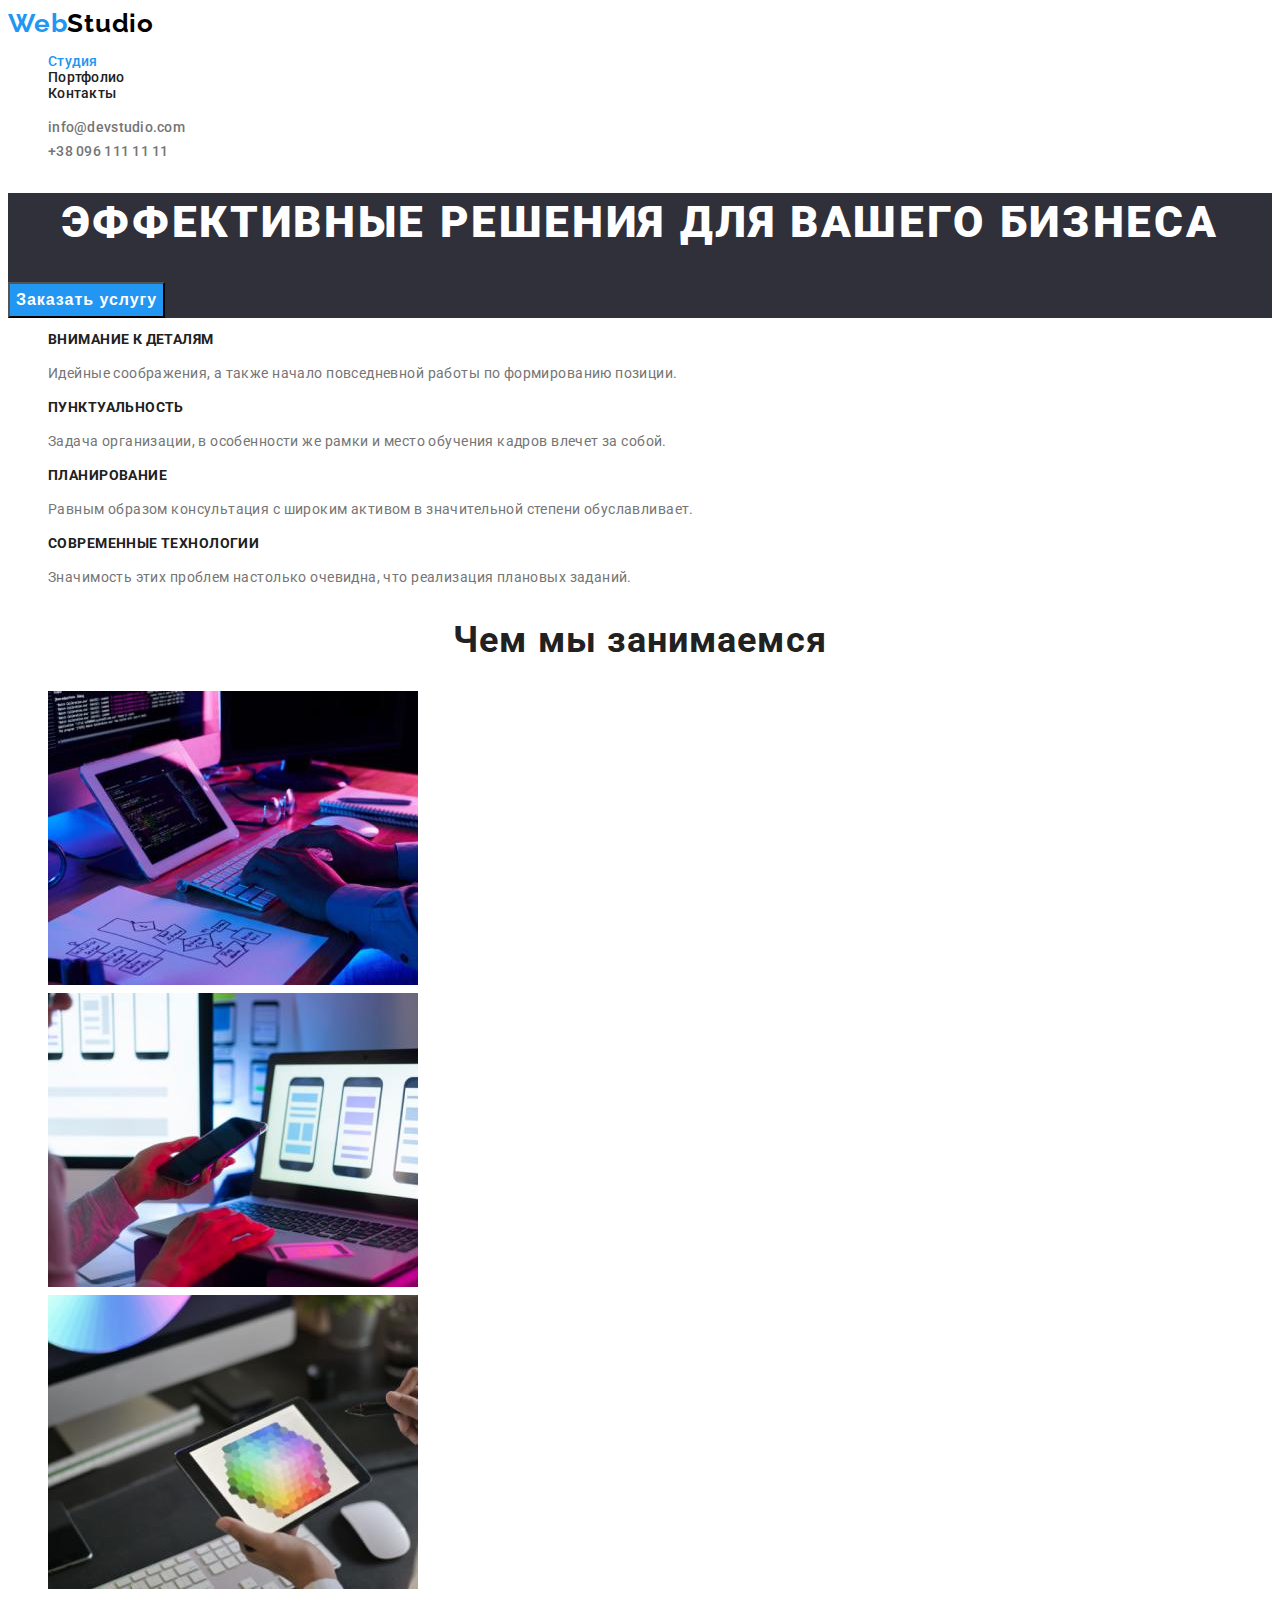
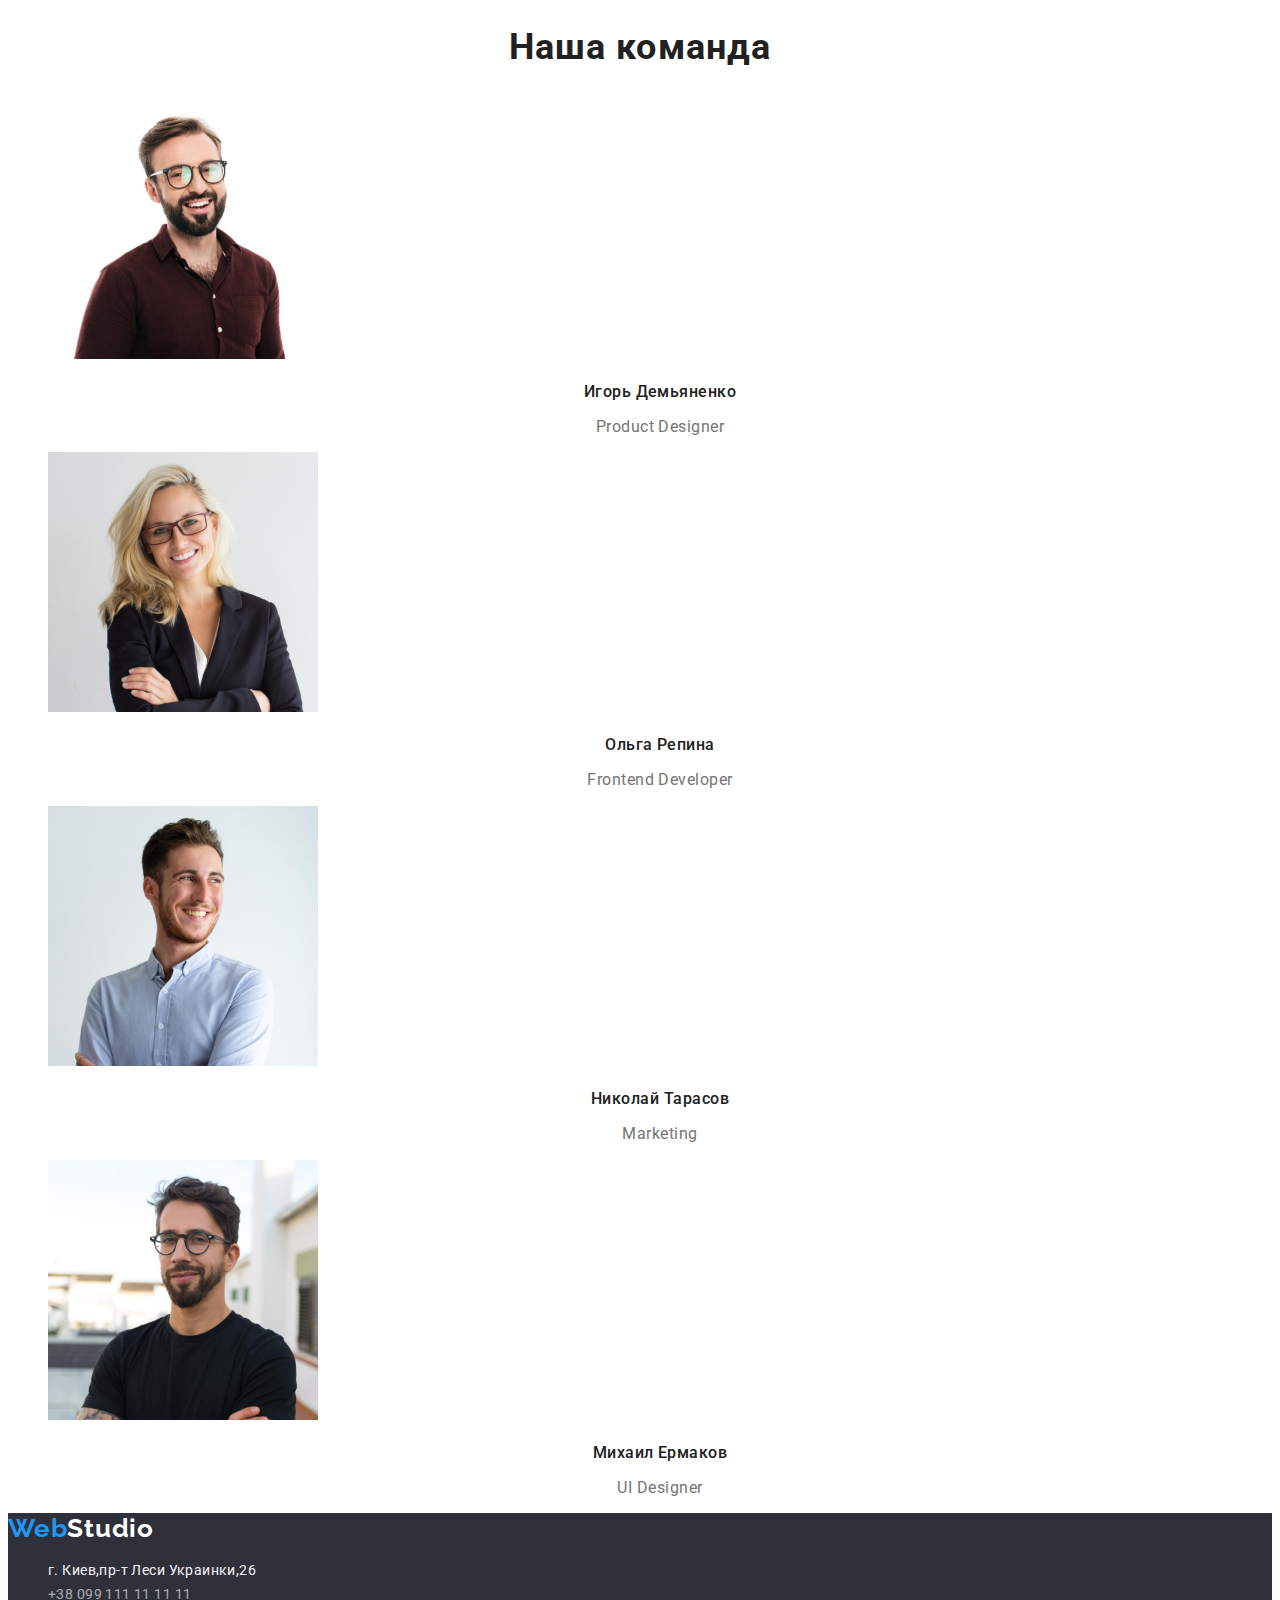
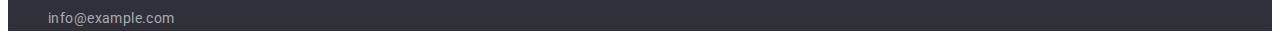
<file: index.html>
<!DOCTYPE html>
<html lang="ru">
  <head>
    <link
      rel="stylesheet"
      href="https://cdnjs.cloudflare.com/ajax/libs/modern-normalize/1.1.0/modern-normalize.min.css"
      integrity="sha512-wpPYUAdjBVSE4KJnH1VR1HeZfpl1ub8YT/NKx4PuQ5NmX2tKuGu6U/JRp5y+Y8XG2tV+wKQpNHVUX03MfMFn9Q=="
      crossorigin="anonymous"
      referrerpolicy="no-referrer"
    />
    <link rel="preconnect" href="https://fonts.googleapis.com" />
    <link rel="preconnect" href="https://fonts.gstatic.com" crossorigin />
    <link
      href="https://fonts.googleapis.com/css2?family=Raleway:wght@700&family=Roboto:ital,wght@0,500;1,400;1,700;1,900&display=swap"
      rel="stylesheet"
    />
    <meta charset="UTF-8" />
    <meta http-equiv="X-UA-Compatible" content="IE=edge" />
    <meta name="viewport" content="width=device-width, initial-scale=1.0" />
    <title>Студия</title>
    <link rel="stylesheet" href="./css/styles.css" />
  </head>
  <body>
    <!-- Шапка страницы -->
    <header>
      <nav>
        <!-- Логотип - это ссылка -->
        <a href="./index.html" lang="en" class="logo link">
          <span class="logo-web">Web</span>Studio
        </a>
        <!-- Навигация на другие страницы -->
        <ul class="site-navig list">
          <li><a href="./index.html" class="link current">Студия</a></li>
          <li><a href="./portfolio.html" class="link">Портфолио</a></li>
          <li><a href="/contacts" class="link">Контакты</a></li>
        </ul>
      </nav>
      <ul class="auth-navig list">
        <li>
          <!-- Ссылка на адрес электронной почты  -->
          <a href="mailto:info@devstudio.com" class="link">
            info@devstudio.com
          </a>
        </li>
        <li>
          <!-- Ссылка на телефонный номер -->
          <a href="tel:+380961111111" class="link"> +38 096 111 11 11 </a>
        </li>
      </ul>
    </header>

    <!-- Уникальный контент страницы -->
    <main>
      <!--Блок Герой -->
      <section class="hero">
        <h1 class="hero-title">Эффективные решения для вашего бизнеса</h1>
        <!--Кнопка "Заказать услугу"-->
        <button type="button" class="button-hero">Заказать услугу</button>
      </section>

      <!-- Скрытый заголовок - Особенности-->
      <section class="sections">
        <h2 hidden>Особенности нашей студии</h2>
        <ul class="list">
          <li>
            <h3 class="sections-title-feature">Внимание к деталям</h3>
            <p>
              Идейные соображения, а также начало повседневной работы по
              формированию позиции.
            </p>
          </li>
          <li>
            <h3 class="sections-title-feature">Пунктуальность</h3>
            <p>
              Задача организации, в особенности же рамки и место обучения кадров
              влечет за собой.
            </p>
          </li>
          <li>
            <h3 class="sections-title-feature">Планирование</h3>
            <p>
              Равным образом консультация с широким активом в значительной
              степени обуславливает.
            </p>
          </li>
          <li>
            <h3 class="sections-title-feature">Современные технологии</h3>
            <p>
              Значимость этих проблем настолько очевидна, что реализация
              плановых заданий.
            </p>
          </li>
        </ul>
      </section>

      <!--Чем мы занимаемся-->
      <section class="sections">
        <h2 class="sections-title-second">Чем мы занимаемся</h2>
        <ul class="list">
          <li>
            <img
              src="./images/img-1.jpg"
              alt="программист работает за столом в офисе  изображение крупным планом"
              width="370"
              height="294"
            />
          </li>
          <li>
            <img
              src="./images/img-2.jpg"
              alt="веб дизайнеры разработчики приложений для смартфонов-команда создает рабочий интерфейс для мобильных телефонов"
              width="370"
              height="294"
            />
          </li>
          <li>
            <img
              src="./images/img-3.jpg"
              alt="Креативный художник веб-дизайна с рабочим цветным выбором графическим планшетом_"
              width="370"
              height="294"
            />
          </li>
        </ul>
      </section>

      <!--Наша команда -->
      <section class="sections-team">
        <h2 class="sections-title-second">Наша команда</h2>
        <ul class="list">
          <li>
            <img
              src="./images/team-1.jpg"
              alt="дизайнер Игорь Демьяненко"
              width="270"
              height="260"
            />
            <h3 class="sections-title-team">Игорь Демьяненко</h3>
            <p lang="en">Product Designer</p>
          </li>
          <li>
            <img
              src="./images/team-2.jpg"
              alt=" фронтенд разработчик Ольга Репина"
              width="270"
              height="260"
            />
            <h3 class="sections-title-team">Ольга Репина</h3>
            <p lang="en">Frontend Developer</p>
          </li>
          <li>
            <img
              src="./images/team-3.jpg"
              alt="маркетолог Николай Тарасов"
              width="270"
              height="260"
            />
            <h3 class="sections-title-team">Николай Тарасов</h3>
            <p lang="en">Marketing</p>
          </li>
          <li>
            <img
              src="./images/team-4.jpg"
              alt="дизайнер Михаил Ермаков"
              width="270"
              height="260"
            />
            <h3 class="sections-title-team">Михаил Ермаков</h3>
            <p lang="en">UI Designer</p>
          </li>
        </ul>
      </section>
    </main>
    <!-- Подвал страницы -->
    <footer class="footer">
      <!-- Логотип - это ссылка -->
      <a href="./index.html" lang="en" class="logo-footer logo link">
        <span class="logo-web">Web</span>Studio
      </a>
      <!--Контакты-->
      <address>
        <ul class="list">
          <li>
            <!-- Адресс  -->
            <a
              href="https://www.google.com/maps/place/%D0%B1%D1%83%D0%BB.+%D0%9B%D0%B5%D1%81%D0%B8+%D0%A3%D0%BA%D1%80%D0%B0%D0%B8%D0%BD%D0%BA%D0%B8,+26,+%D0%9A%D0%B8%D0%B5%D0%B2,+02000/@50.4267107,30.5371847,18.04z/data=!4m5!3m4!1s0x40d4cf0e033ecbe9:0x57a4dffefec77da0!8m2!3d50.4265807!4d30.5383858"
              target="_blank"
              rel="noopenernoreferrer"
              class="adress-link link"
            >
              г. Киев,пр-т Леси Украинки,26
            </a>
          </li>
          <li class="footer-navig">
            <!-- Ссылка на телефонный номер -->
            <a href="tel:+380991111111" class="link"> +38 099 111 11 11 11 </a>
          </li>
          <li class="footer-navig">
            <!-- Ссылка на адрес электронной почты  -->
            <a href="mailto:info@example.com" class="link">
              info@example.com
            </a>
          </li>
        </ul>
      </address>
    </footer>
  </body>
</html>
</file>
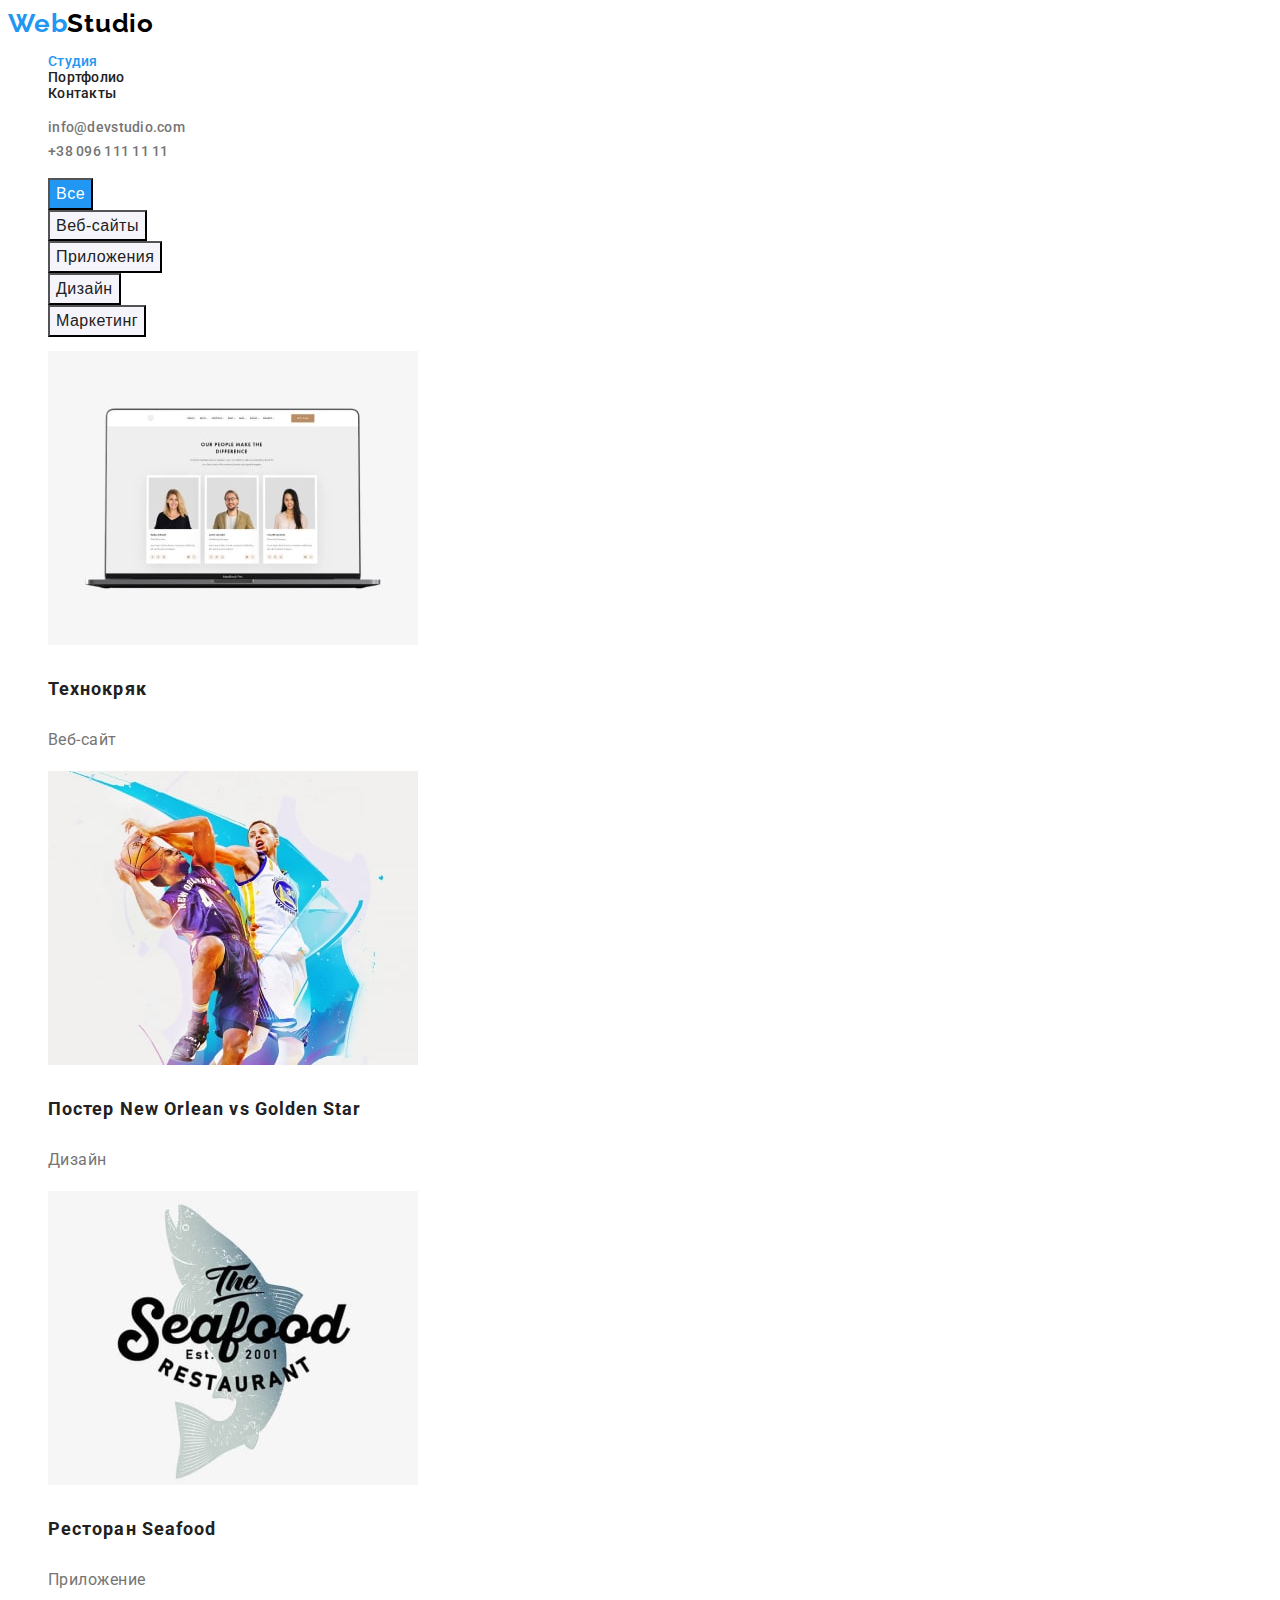
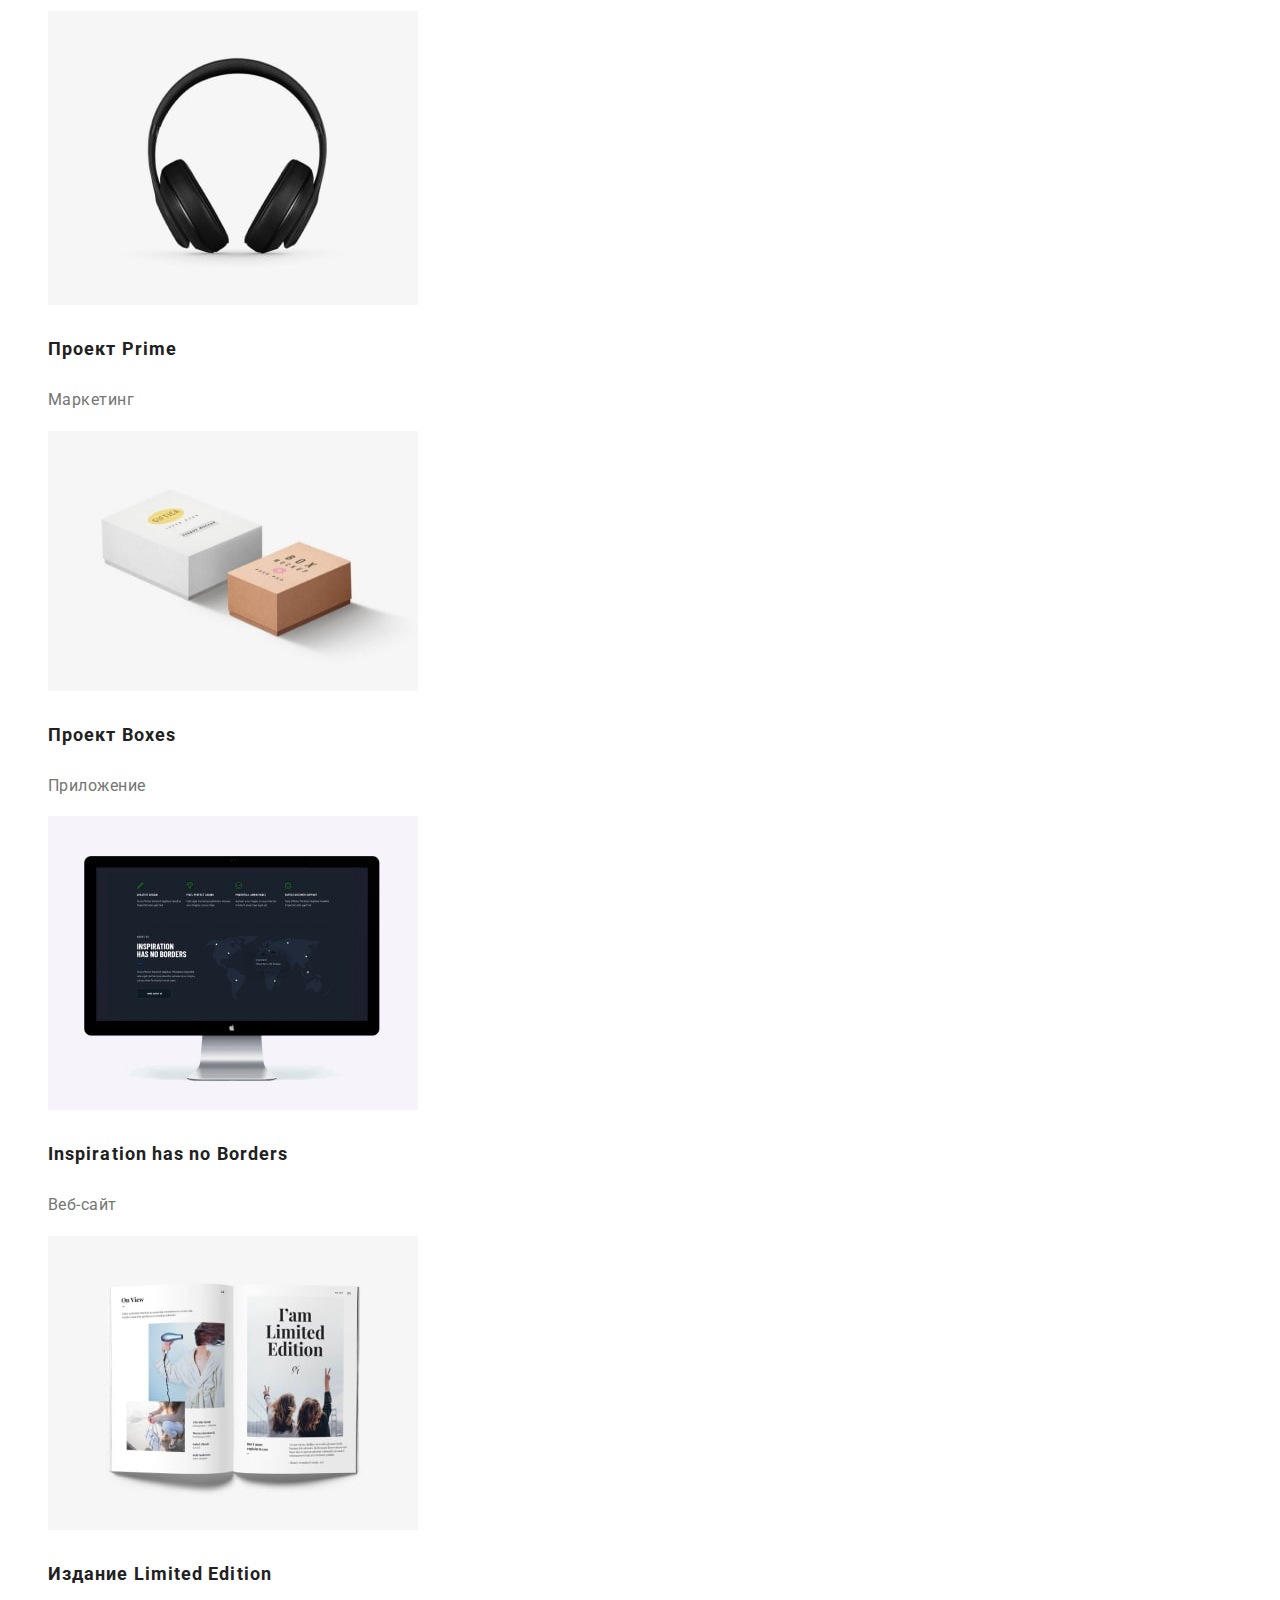
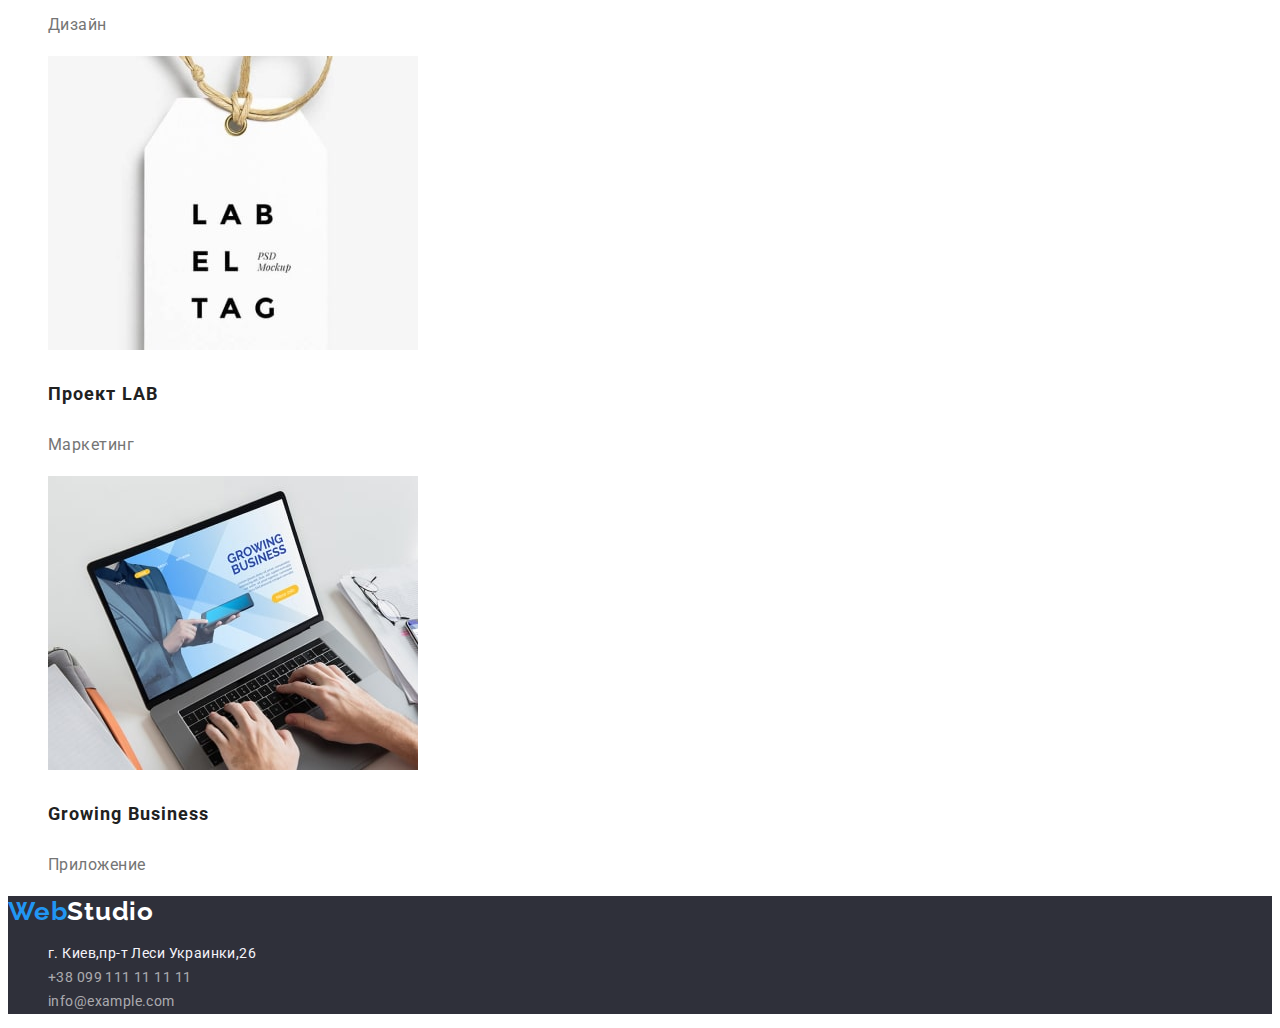
<file: portfolio.html>
<!DOCTYPE html>
<html lang="en">
  <head>
    <link
      rel="stylesheet"
      href="https://cdnjs.cloudflare.com/ajax/libs/modern-normalize/1.1.0/modern-normalize.min.css"
      integrity="sha512-wpPYUAdjBVSE4KJnH1VR1HeZfpl1ub8YT/NKx4PuQ5NmX2tKuGu6U/JRp5y+Y8XG2tV+wKQpNHVUX03MfMFn9Q=="
      crossorigin="anonymous"
      referrerpolicy="no-referrer"
    />
    <link rel="preconnect" href="https://fonts.googleapis.com" />
    <link rel="preconnect" href="https://fonts.gstatic.com" crossorigin />
    <link
      href="https://fonts.googleapis.com/css2?family=Raleway:wght@700&family=Roboto:ital,wght@0,500;1,400;1,700;1,900&display=swap"
      rel="stylesheet"
    />
    <meta charset="UTF-8" />
    <meta http-equiv="X-UA-Compatible" content="IE=edge" />
    <meta name="viewport" content="width=device-width, initial-scale=1.0" />
    <title>Студия</title>
    <link rel="stylesheet" href="./css/styles.css" />
  </head>
  <body>
    <!-- Шапка страницы -->
    <header>
      <nav>
        <!-- Логотип - это ссылка -->
        <a href="./index.html" lang="en" class="logo link">
          <span class="logo-web">Web</span>Studio
        </a>
        <!-- Навигация на другие страницы -->
        <ul class="site-navig list">
          <li><a href="./index.html" class="link current">Студия</a></li>
          <li><a href="./portfolio.html" class="link">Портфолио</a></li>
          <li><a href="/contacts" class="link">Контакты</a></li>
        </ul>
      </nav>
      <ul class="auth-navig list">
        <li>
          <!-- Ссылка на адрес электронной почты  -->
          <a href="mailto:info@devstudio.com" class="link">
            info@devstudio.com
          </a>
        </li>
        <li>
          <!-- Ссылка на телефонный номер -->
          <a href="tel:+380961111111" class="link"> +38 096 111 11 11 </a>
        </li>
      </ul>
    </header>
    <!-- Уникальный контент страницы -->
    <main>
      <!--filters-->
      <section class="sections-title">
        <!--Скрытый заголовок Портфолио-->
        <h1 hidden>Портфолио студии</h1>
        <!--Скрытый заголовок Категории-->
        <h2 hidden>Проекты студии</h2>
        <ul class="filters-button list">
          <li>
            <button type="button" class="link current">Все</button>
          </li>
          <li>
            <button type="button">Веб-сайты</button>
          </li>
          <li>
            <button type="button">Приложения</button>
          </li>
          <li>
            <button type="button">Дизайн</button>
          </li>
          <li>
            <button type="button">Маркетинг</button>
          </li>
        </ul>
        <ul class="project list">
          <li>
            <img
              src="./images/project1.jpg"
              alt="три фотографии менеджеров "
              width="370"
              height="294"
            />
            <h3 class="project-title">Технокряк</h3>
            <p>Веб-сайт</p>
          </li>
          <li>
            <img
              src="./images/project2.jpg"
              alt="два баскетболиста с мячем"
              width="370"
              height="294"
            />
            <h3 class="project-title" lang="en">
              Постер New Orlean vs Golden Star
            </h3>
            <p>Дизайн</p>
          </li>
          <li>
            <img
              src="./images/project3.jpg"
              alt="логотип рыбного ресторана"
              width="370"
              height="294"
            />
            <h3 class="project-title" lang="en">Ресторан Seafood</h3>
            <p>Приложение</p>
          </li>
          <li>
            <img
              src="./images/project4.jpg"
              alt="черные наушники"
              width="370"
              height="294"
            />
            <h3 class="project-title" lang="en">Проект Prime</h3>
            <p>Маркетинг</p>
          </li>
          <li>
            <img
              src="./images/project5.jpg"
              alt=" две коробки белая и крафтовая"
              width="370"
              height="260"
            />
            <h3 class="project-title" lang="en">Проект Boxes</h3>
            <p>Приложение</p>
          </li>
          <li>
            <img
              src="./images/project6.jpg"
              alt="черный экран монитора"
              width="370"
              height="294"
            />
            <h3 class="project-title" lang="en">Inspiration has no Borders</h3>
            <p>Веб-сайт</p>
          </li>
          <li>
            <img
              src="./images/project7.jpg"
              alt="открытые страницы журнала"
              width="370"
              height="294"
            />
            <h3 class="project-title" lang="en">Издание Limited Edition</h3>
            <p>Дизайн</p>
          </li>
          <li>
            <img
              src="./images/project8.jpg"
              alt="белая этикетка с черной надписью"
              width="370"
              height="294"
            />
            <h3 class="project-title" lang="en">Проект LAB</h3>
            <p>Маркетинг</p>
          </li>
          <li>
            <img
              src="./images/project9.jpg"
              alt="руки на клавиатуре ноутбука"
              width="370"
              height="294"
            />
            <h3 class="project-title" lang="en">Growing Business</h3>
            <p>Приложение</p>
          </li>
        </ul>
      </section>
    </main>

    <!-- Подвал страницы -->
    <footer class="footer">
      <!-- Логотип - это ссылка -->
      <a href="./index.html" lang="en" class="logo-footer logo link">
        <span class="logo-web">Web</span>Studio
      </a>
      <!--Контакты-->
      <address>
        <ul class="list">
          <li>
            <!-- Адресс  -->
            <a
              href="https://www.google.com/maps/place/%D0%B1%D1%83%D0%BB.+%D0%9B%D0%B5%D1%81%D0%B8+%D0%A3%D0%BA%D1%80%D0%B0%D0%B8%D0%BD%D0%BA%D0%B8,+26,+%D0%9A%D0%B8%D0%B5%D0%B2,+02000/@50.4267107,30.5371847,18.04z/data=!4m5!3m4!1s0x40d4cf0e033ecbe9:0x57a4dffefec77da0!8m2!3d50.4265807!4d30.5383858"
              target="_blank"
              rel="noopenernoreferrer"
              class="adress-link link"
            >
              г. Киев,пр-т Леси Украинки,26
            </a>
          </li>
          <li class="footer-navig">
            <!-- Ссылка на телефонный номер -->
            <a href="tel:+380991111111" class="link"> +38 099 111 11 11 11 </a>
          </li>
          <li class="footer-navig">
            <!-- Ссылка на адрес электронной почты  -->
            <a href="mailto:info@example.com" class="link">
              info@example.com
            </a>
          </li>
        </ul>
      </address>
    </footer>
  </body>
</html>
</file>
<file: css/styles.css>
/* общие стили для всех страниц */
:root {
  --primary-text-color: #757575;
  --title-text-color: #212121;
  --accent-color: #2196f3;
  --second-background-color: #f5f4fa;
  --second-text-color: #ffffff;
}
body {
  font-family: "Roboto", sans-serif;
  font-style: normal;
  font-weight: normal;
  font-size: 14px;
  line-height: 1.71;
  letter-spacing: 0.03em;
  color: var(--primary-text-color);
  background-color: #ffffff;
}
/* стиль для линков */
.link {
  text-decoration: none;
  color: var(--title-text-color);
}
/* стили для списков */
.list {
  list-style: none;
}

/* логотип WebStudio*/
.logo {
  font-family: "Raleway", sans-serif;
  font-style: normal;
  font-weight: 700;
  font-size: 26px;
  line-height: 1.19;
  letter-spacing: 0.03em;
  color: #000000;
}
.logo:hover,
.logo:focus {
  color: var(--accent-color);
}
.logo-web {
  color: #2196f3;
}

/* стили для хедера----header */
/* site-navig */
.site-navig {
  font-weight: 500;
  font-size: 14px;
  line-height: 1.14;
  letter-spacing: 0.02em;
  color: var(--title-text-color);
  cursor: pointer;
}
.site-navig :hover,
.site-navig :focus {
  color: var(--accent-color);
}
.auth-navig .link {
  font-weight: 500;
  font-size: 14px;
  line-height: 1.14;
  letter-spacing: 0.02em;
  color: var(--primary-text-color);
  cursor: pointer;
}
.auth-navig .link:hover,
.auth-navig .link:focus {
  color: var(--accent-color);
}
.site-navig .link.current {
  color: var(--accent-color);
}

/* стили для main страницы студио */

/* hero */
.hero {
  background-color: #2f303a;
  color: var(--second-text-color);
}
.hero-title {
  font-weight: 900;
  font-size: 44px;
  line-height: 1.36;
  text-align: center;
  letter-spacing: 0.06em;
  text-transform: uppercase;
}
/* кнопка заказать услугу */
.button-hero {
  font-weight: 700;
  font-size: 16px;
  line-height: 1.87;
  display: flex;
  align-items: center;
  text-align: center;
  letter-spacing: 0.06em;
  background-color: var(--accent-color);
  color: var(--second-text-color);
  cursor: pointer;
}
.button-hero:hover,
.button-hero:focus {
  background-color: #188ce8;
  color: var(--second-text-color);
}
.sections-title-second {
  font-weight: 700;
  font-size: 36px;
  line-height: 1.16;
  text-align: center;
  letter-spacing: 0.03em;
  color: var(--title-text-color);
}

.sections-title-feature {
  font-weight: 700;
  font-size: 14px;
  line-height: 1.14;
  letter-spacing: 0.03em;
  text-transform: uppercase;
  color: var(--title-text-color);
}
.sections-title-team {
  font-weight: 500;
  font-size: 16px;
  line-height: 1.18;
  text-align: center;
  letter-spacing: 0.03em;
  color: var(--title-text-color);
}
.sections-team p {
  font-size: 16px;
  line-height: 1.18;
  text-align: center;
  letter-spacing: 0.03em;
}

/* футер */
.footer {
  background-color: #2f303a;
}
/* логотип ф футере */
.logo-footer {
  color: var(--second-text-color);
}

/* адресс ссылка  */
address {
  font-style: normal;
}
.adress-link {
  color: var(--second-background-color);
}
.adress-link:hover,
.adress-link:focus {
  color: var(--accent-color);
}
/* ауторизация в футере */
.footer-navig .link {
  color: rgba(255, 255, 255, 0.6);
}
.footer-navig .link:hover,
.footer-navig .link:focus {
  color: var(--accent-color);
}

/* стили для страницы портфолио */
.filters-button button {
  font-weight: 500;
  font-size: 16px;
  line-height: 1.62;
  text-align: center;
  letter-spacing: 0.03em;
  color: var(--title-text-color);
  background-color: var(--second-background-color);
  cursor: pointer;
}
.filters-button .link.current,
.filters-button button:hover,
.filters-button button:focus {
  background-color: var(--accent-color);
  color: var(--second-text-color);
}
.project-title {
  font-weight: 700;
  font-size: 18px;
  line-height: 2;
  letter-spacing: 0.06em;
  color: var(--title-text-color);
}
.project p {
  font-size: 16px;
  line-height: 1.87;
  letter-spacing: 0.03em;
}
</file>
